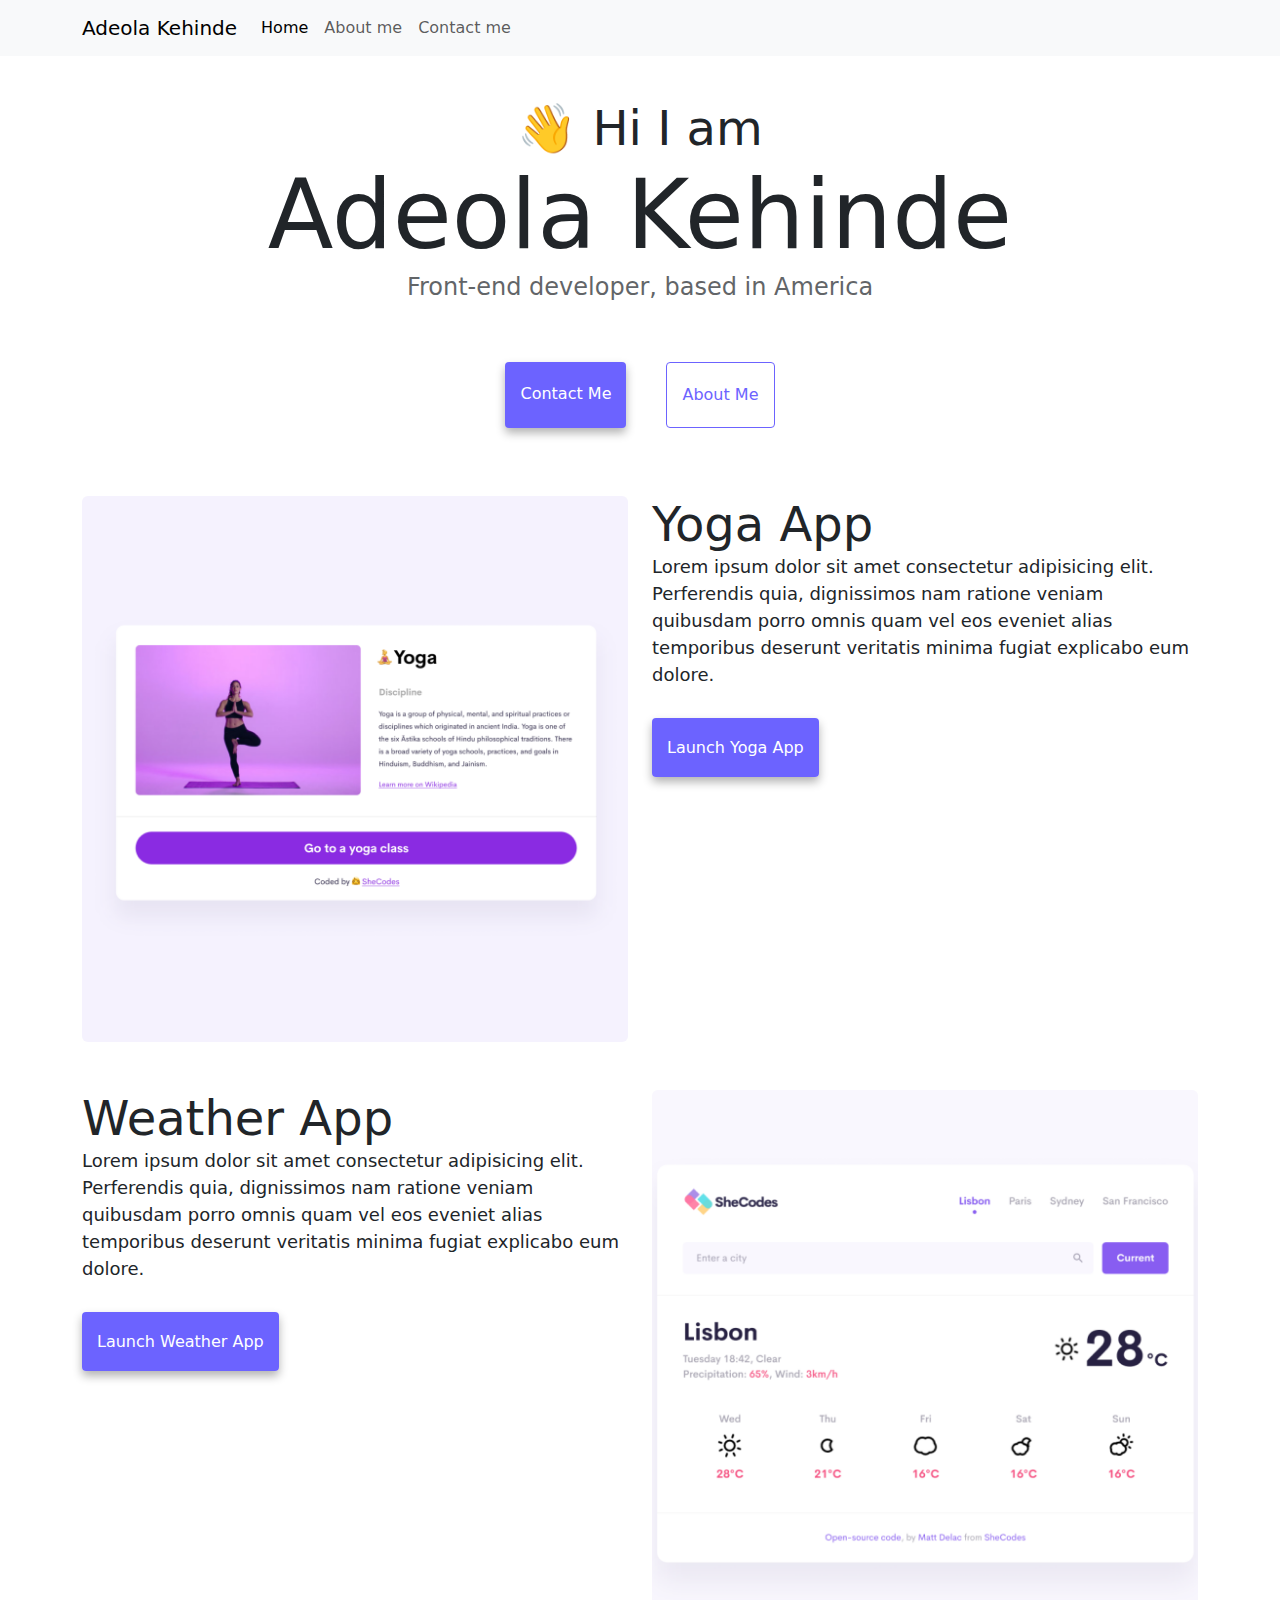
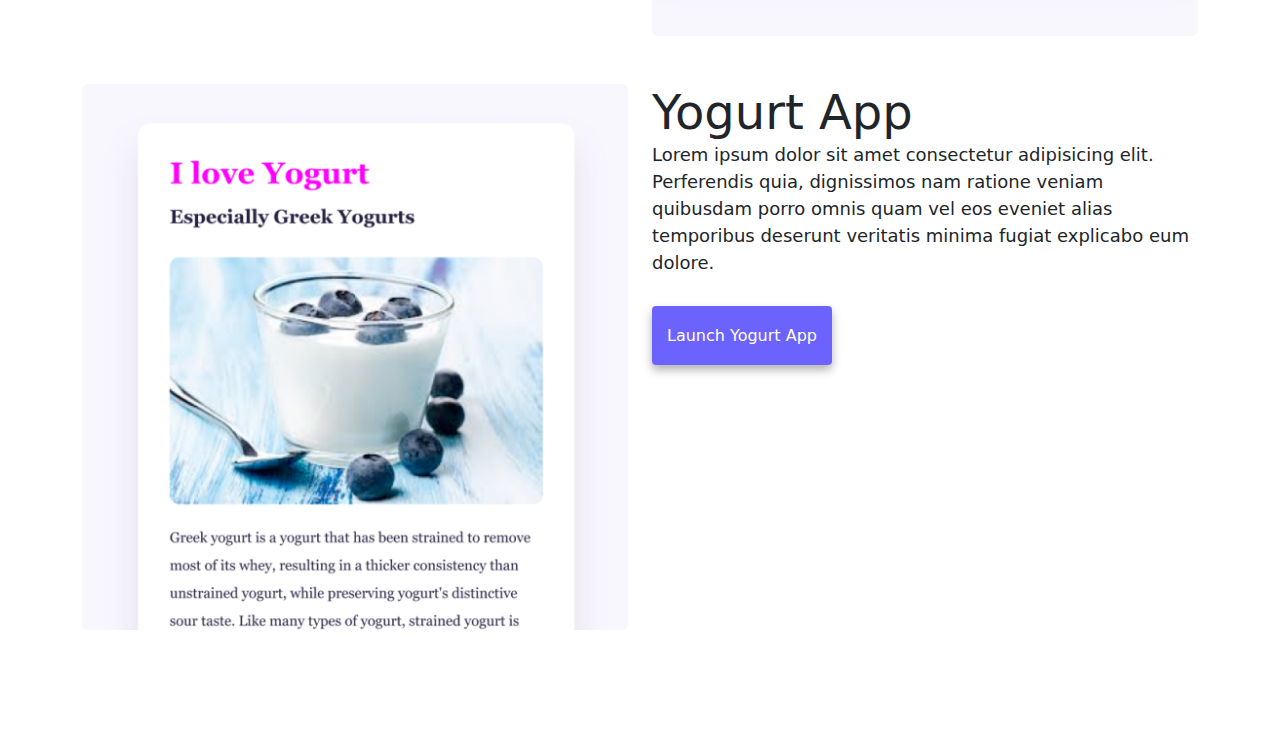
<file: index.html>
<!DOCTYPE html>
<html lang="en">
  <head>
    <meta charset="UTF-8" />
    <meta http-equiv="X-UA-Compatible" content="IE=edge" />
    <meta name="viewport" content="width=device-width, initial-scale=1.0" />
    <meta name="description" content="Adeola Kehinde is a front-end developer based in America, check out her projects and contact her for more inquiries">
    <title>Front-end Developer - Adeola Kehinde</title>
    <link
      href="https://cdn.jsdelivr.net/npm/bootstrap@5.3.3/dist/css/bootstrap.min.css"
      rel="stylesheet"
      integrity="sha384-QWTKZyjpPEjISv5WaRU9OFeRpok6YctnYmDr5pNlyT2bRjXh0JMhjY6hW+ALEwIH"
      crossorigin="anonymous"
    />
    <script
      src="https://cdn.jsdelivr.net/npm/bootstrap@5.3.3/dist/js/bootstrap.bundle.min.js"
      integrity="sha384-YvpcrYf0tY3lHB60NNkmXc5s9fDVZLESaAA55NDzOxhy9GkcIdslK1eN7N6jIeHz"
      crossorigin="anonymous"
    ></script>
    <link rel="stylesheet" href="/styles.css" />
  </head>
  <body>
    <nav class="navbar navbar-expand-lg bg-body-tertiary fixed-top">
      <div class="container">
        <a class="navbar-brand" href="/" title="Homepage">Adeola Kehinde</a>
        <button
          class="navbar-toggler"
          type="button"
          data-bs-toggle="collapse"
          data-bs-target="#navbarNav"
          aria-controls="navbarNav"
          aria-expanded="false"
          aria-label="Toggle navigation"
        >
          <span class="navbar-toggler-icon"></span>
        </button>
        <div class="collapse navbar-collapse" id="navbarNav">
          <ul class="navbar-nav">
            <li class="nav-item">
              <a class="nav-link active" aria-current="page" href="/" title="Homepage">Home</a
              >
            </li>
            <li class="nav-item">
              <a class="nav-link" href="/about.html" title="About Adeola Kehinde">About me</a>
            </li>
            <li class="nav-item">
              <a class="nav-link" href="/about.html#contact" title="Contact Adeola Kehinde">Contact me</a>
            </li>
          </ul>
        </div>
      </div>
    </nav>
    <h2 class="text-center">👋 Hi I am</h2>
    <h1 class="text-center">Adeola Kehinde</h1>
    <h3 class="text-center">Front-end developer, based in America</h3>
    <div class="navigation-links mb-5">
      <a href="/about.html#contact" class="primary-link">Contact me</a>
      <a href="/about.html" class="secondary-link">About me</a>
    </div>
    <div class="container">
      <div class="row">
        <div class="col-sm-6">
          <img src="/images/yoga.png" class="img-fluid rounded d-none d-sm-block" alt="Yoga project" />
        </div>
        <div class="col-sm-6">
          <h2>Yoga App</h2>
          <p>
            Lorem ipsum dolor sit amet consectetur adipisicing elit. Perferendis
            quia, dignissimos nam ratione veniam quibusdam porro omnis quam vel
            eos eveniet alias temporibus deserunt veritatis minima fugiat
            explicabo eum dolore.
          </p>
          <div class="mt-5">
            <a href="#" class="primary-link project-link" title="Yoga project">Launch Yoga App</a>
          </div>
        </div>
      </div>
      <div class="row mt-5">
        <div class="col-sm-6">
          <h2>Weather App</h2>
          <p>
            Lorem ipsum dolor sit amet consectetur adipisicing elit. Perferendis
            quia, dignissimos nam ratione veniam quibusdam porro omnis quam vel
            eos eveniet alias temporibus deserunt veritatis minima fugiat
            explicabo eum dolore.
          </p>
          <div class="mt-5">
            <a href="#" class="primary-link project-link" title="Weather project">Launch Weather App</a>
          </div>
        </div>
        <div class="col-sm-6">
          <img src="/images/weather.png" class="img-fluid rounded d-none d-sm-block" alt="Weather project" />
        </div>
      </div>
      <div class="row mt-5">
        <div class="col-sm-6">
          <img src="/images/yogurt.png" class="img-fluid rounded d-none d-sm-block" alt="Yogurt project" />
        </div>
        <div class="col-sm-6">
          <h2>Yogurt App</h2>
          <p>
            Lorem ipsum dolor sit amet consectetur adipisicing elit. Perferendis
            quia, dignissimos nam ratione veniam quibusdam porro omnis quam vel
            eos eveniet alias temporibus deserunt veritatis minima fugiat
            explicabo eum dolore.
          </p>
          <div class="mt-5">
            <a href="#" class="primary-link project-link" title="Yogurt project" >Launch Yogurt App</a>
          </div>
        </div>
      </div>
    </div>
  </body>
</html>
</file>
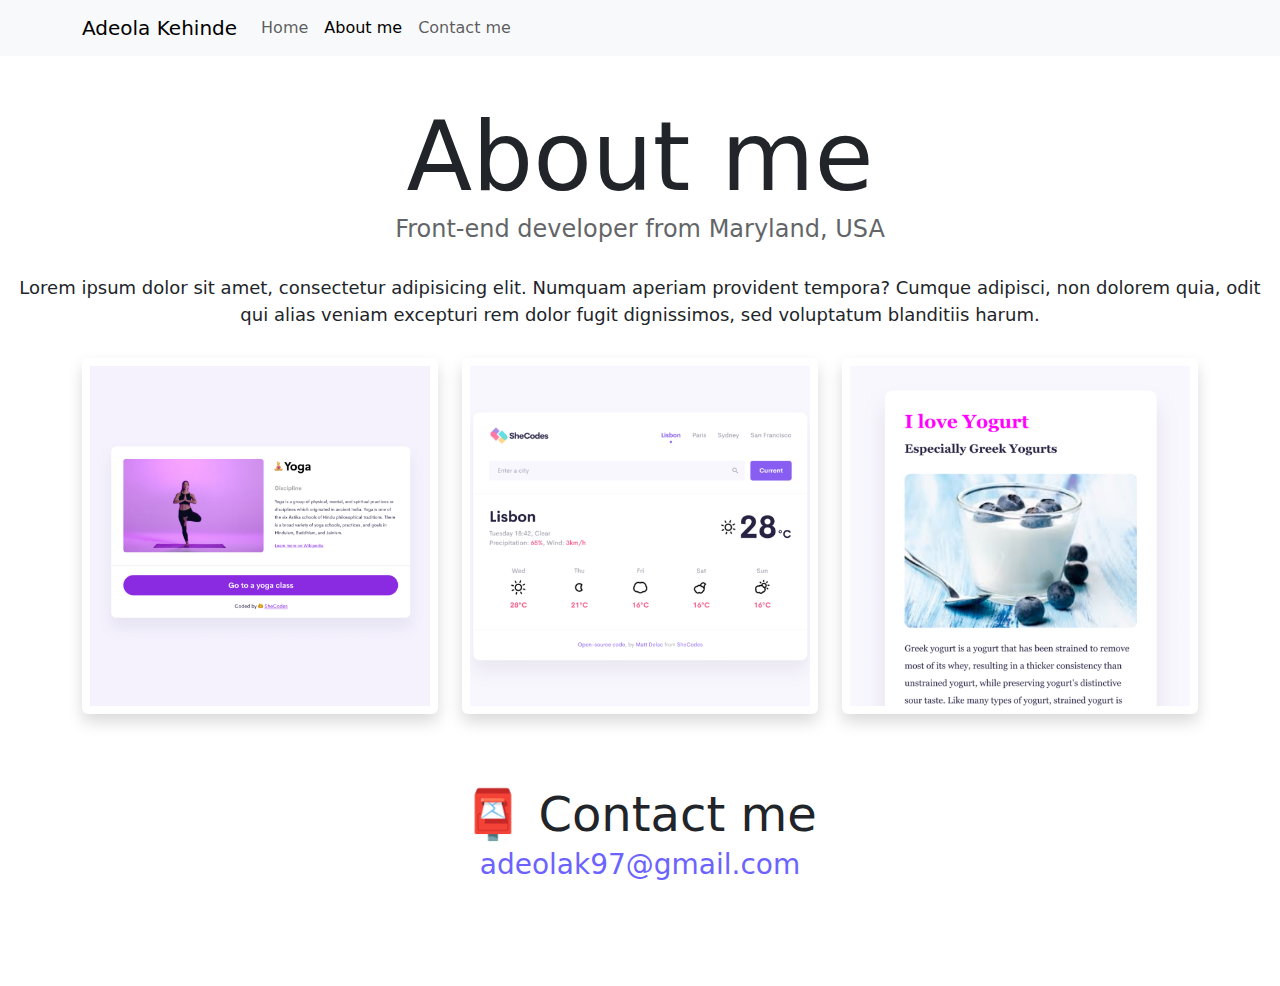
<file: about.html>
<!DOCTYPE html>
<html lang="en">
  <head>
    <meta charset="UTF-8" />
    <meta http-equiv="X-UA-Compatible" content="IE=edge" />
    <meta name="viewport" content="width=device-width, initial-scale=1.0" />
    <meta name="description" content="About Adeola Kehinde, a front-enddeveloper based in America">
    <title>About me -  Adeola Kehinde</title>
    <link
      href="https://cdn.jsdelivr.net/npm/bootstrap@5.3.3/dist/css/bootstrap.min.css"
      rel="stylesheet"
      integrity="sha384-QWTKZyjpPEjISv5WaRU9OFeRpok6YctnYmDr5pNlyT2bRjXh0JMhjY6hW+ALEwIH"
      crossorigin="anonymous"
    />
    <script
      src="https://cdn.jsdelivr.net/npm/bootstrap@5.3.3/dist/js/bootstrap.bundle.min.js"
      integrity="sha384-YvpcrYf0tY3lHB60NNkmXc5s9fDVZLESaAA55NDzOxhy9GkcIdslK1eN7N6jIeHz"
      crossorigin="anonymous"
    ></script>
    <link rel="stylesheet" href="/styles.css" />
  </head>
  <nav class="navbar navbar-expand-lg bg-body-tertiary fixed-top">
    <div class="container">
      <a class="navbar-brand" href="/" title="Homepage">Adeola Kehinde</a>
      <button
        class="navbar-toggler"
        type="button"
        data-bs-toggle="collapse"
        data-bs-target="#navbarNav"
        aria-controls="navbarNav"
        aria-expanded="false"
        aria-label="Toggle navigation"
      >
        <span class="navbar-toggler-icon"></span>
      </button>
      <div class="collapse navbar-collapse" id="navbarNav">
        <ul class="navbar-nav">
          <li class="nav-item">
            <a class="nav-link" aria-current="page" href="/" title="Homepage">Home</a>
          </li>
          <li class="nav-item">
            <a class="nav-link active" href="/about.html" title="About Adeola Kehinde">About me</a>
          </li>
          <li class="nav-item">
            <a class="nav-link" href="/about.html#contact" title="Contact Adeola Kehinde">Contact me</a>
          </li>
        </ul>
      </div>
    </div>
  </nav>
  <body>
    <h1 class="text-center">About me</h1>
    <h3 class="text-center">Front-end developer from Maryland, USA</h3>
    <div class="about-paragraphs text-center">
      <p>
        Lorem ipsum dolor sit amet, consectetur adipisicing elit. Numquam
        aperiam provident tempora? Cumque adipisci, non dolorem quia, odit qui
        alias veniam excepturi rem dolor fugit dignissimos, sed voluptatum
        blanditiis harum.
      </p>
    </div>
    <div class="container">
      <div class="row">
        <div class="col-sm-4">
          <img src="/images/yoga.png" class="img-fluid p-2 mb-4 shadow rounded" alt="Yoga project" />
        </div>
        <div class="col-sm-4">
          <img src="/images/weather.png" class="img-fluid p-2 mb-4 shadow rounded" alt="Weather project" />
        </div>
        <div class="col-sm-4">
          <img src="/images/yogurt.png" class="img-fluid p-2 mb-4 shadow rounded" alt="Yogurt project" />
        </div>
      </div>
    </div>
    <div id="contact" class="mt-5">
      <h2 class="text-center">📮 Contact me</h2>
      <a href="mailto:adeolak97@gmail.com" class="email-link"
        >adeolak97@gmail.com</a
      >
    </div>
  </body>
</html>
</file>
<file: styles.css>
:root {
  --primary-color: #6c63ff;
  --secondary-color: #f5f2fe;
  --box-shadow: 0 5px 10px rgba(0, 0, 0, 0.3);
}

body {
  margin: 100px 0;
}

h1,
h2,
h3 {
  margin: 0;
}

h1 {
  font-size: 96px;
}

h2 {
  font-size: 48px;
}

h3 {
  font-size: 24px;
  opacity: 0.7;
}

p {
  font-size: 18px;
  line-height: 1.5;
}

.navigation-links {
  display: flex;
  margin-top: 40px;
  justify-content: center;
}

.navigation-links a {
  margin: 20px;
}

.primary-link {
  border-radius: 4px;
  padding: 20px 15px;
  text-decoration: none;
  text-transform: capitalize;
  background: var(--primary-color);
  box-shadow: var(--box-shadow);
  color: white;
}

.secondary-link {
  border-radius: 4px;
  padding: 20px 15px;
  text-decoration: none;
  text-transform: capitalize;
  color: var(--primary-color);
  border: 1px solid var(--primary-color);
}

.homepage-link {
  color: var(--primary-color);
  text-align: center;
  display: block;
}

.about-paragraphs {
  margin: 30px 0;
}

.about-paragraphs p {
  margin: 10px;
}

.email-link {
  display: flex;
  justify-content: center;
  color: var(--primary-color);
  font-size: 28px;
  text-decoration: none;
}

.email-link:hover {
  text-decoration: underline;
}

@media (max-width: 576px) {
  h1 {
    font-size: 48px;
    line-height: 1.5;
  }

  h2 {
    font-size: 36px;
    text-align: center;
  }

  p {
    text-align: center;
  }

  .project-link {
    display: block;
    text-align: center;
    margin: 0 30px;
  }
}
</file>
